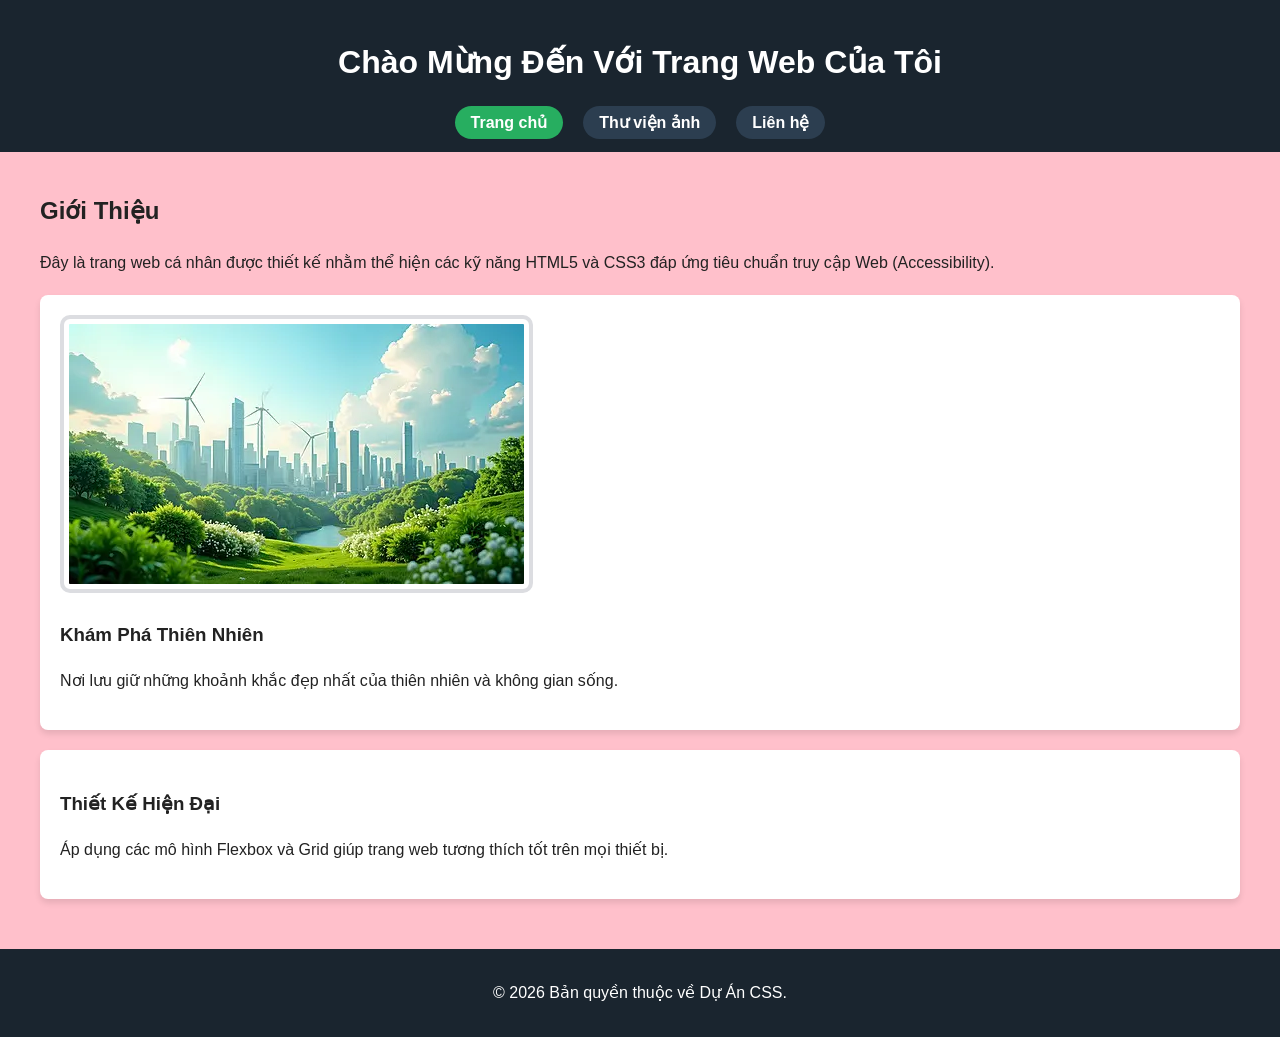
<file: index.html>
<!DOCTYPE html>
<html lang="vi">
<head>
    <meta charset="UTF-8">
    <meta name="viewport" content="width=device-width, initial-scale=1.0">
    <title>Trang Chủ - Dự Án CSS</title>
    <link rel="stylesheet" href="style.css">
</head>
<body>

    <!-- Liên kết Skip to Main Content -->
    <a href="#main-content" class="skip-link">Chuyển đến nội dung chính</a>

    <header>
        <h1>Chào Mừng Đến Với Trang Web Của Tôi</h1>
        <nav>
            <ul class="nav-links">
                <li><a href="index.html" class="active">Trang chủ</a></li>
                <li><a href="gallery.html">Thư viện ảnh</a></li>
                <li><a href="contact.html">Liên hệ</a></li>
            </ul>
        </nav>
    </header>

    <main id="main-content">
        <h2>Giới Thiệu</h2>
        <p>Đây là trang web cá nhân được thiết kế nhằm thể hiện các kỹ năng HTML5 và CSS3 đáp ứng tiêu chuẩn truy cập Web (Accessibility).</p>

        <!-- Phần tử ứng dụng CSS Grid (Tối thiểu 2 cột) -->
        <section class="grid-container">
            <article class="grid-item">
                <img src="image1.jpg" alt="Cảnh thiên nhiên bình minh rực rỡ">
                <h3>Khám Phá Thiên Nhiên</h3>
                <p>Nơi lưu giữ những khoảnh khắc đẹp nhất của thiên nhiên và không gian sống.</p>
            </article>
            <article class="grid-item">
                <h3>Thiết Kế Hiện Đại</h3>
                <p>Áp dụng các mô hình Flexbox và Grid giúp trang web tương thích tốt trên mọi thiết bị.</p>
            </article>
        </section>
    </main>

    <footer>
        <p>&copy; 2026 Bản quyền thuộc về Dự Án CSS.</p>
    </footer>

</body>
</html>
</file>
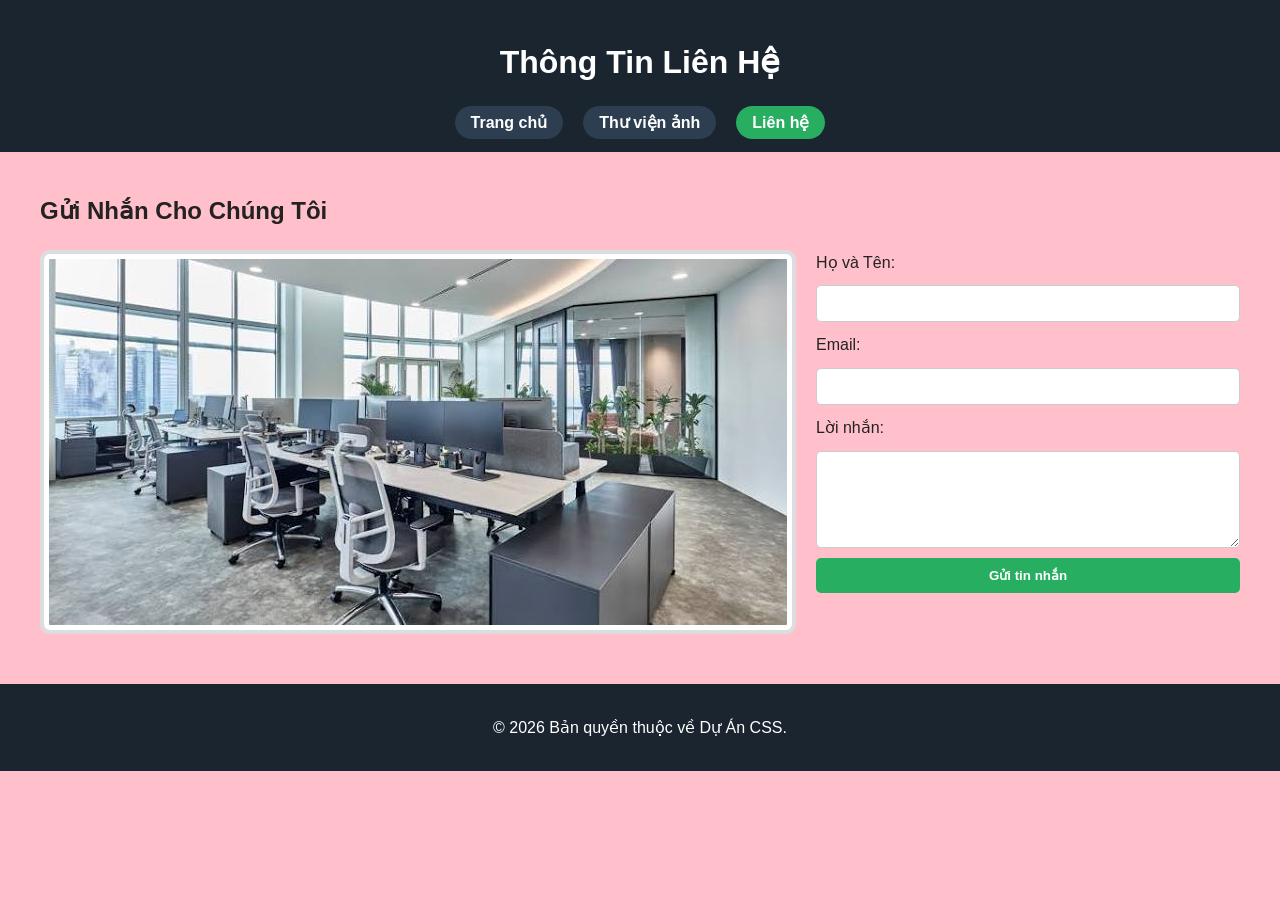
<file: contact.html>
<!DOCTYPE html>
<html lang="vi">
<head>
    <meta charset="UTF-8">
    <meta name="viewport" content="width=device-width, initial-scale=1.0">
    <title>Liên Hệ - Dự Án CSS</title>
    <link rel="stylesheet" href="style.css">
</head>
<body>

    <a href="#main-content" class="skip-link">Chuyển đến nội dung chính</a>

    <header>
        <h1>Thông Tin Liên Hệ</h1>
        <nav>
            <ul class="nav-links">
                <li><a href="index.html">Trang chủ</a></li>
                <li><a href="gallery.html">Thư viện ảnh</a></li>
                <li><a href="contact.html" class="active">Liên hệ</a></li>
            </ul>
        </nav>
    </header>

    <main id="main-content">
        <h2>Gửi Nhắn Cho Chúng Tôi</h2>
        <div class="contact-container">
            <img src="image6.jpg" alt="Ảnh văn phòng làm việc" class="contact-img">
            <form action="#" method="post" class="contact-form">
                <label for="name">Họ và Tên:</label>
                <input type="text" id="name" name="name" required>

                <label for="email">Email:</label>
                <input type="email" id="email" name="email" required>

                <label for="message">Lời nhắn:</label>
                <textarea id="message" name="message" rows="5" required></textarea>

                <button type="submit">Gửi tin nhắn</button>
            </form>
        </div>
    </main>

    <footer>
        <p>&copy; 2026 Bản quyền thuộc về Dự Án CSS.</p>
    </footer>

</body>
</html>
</file>
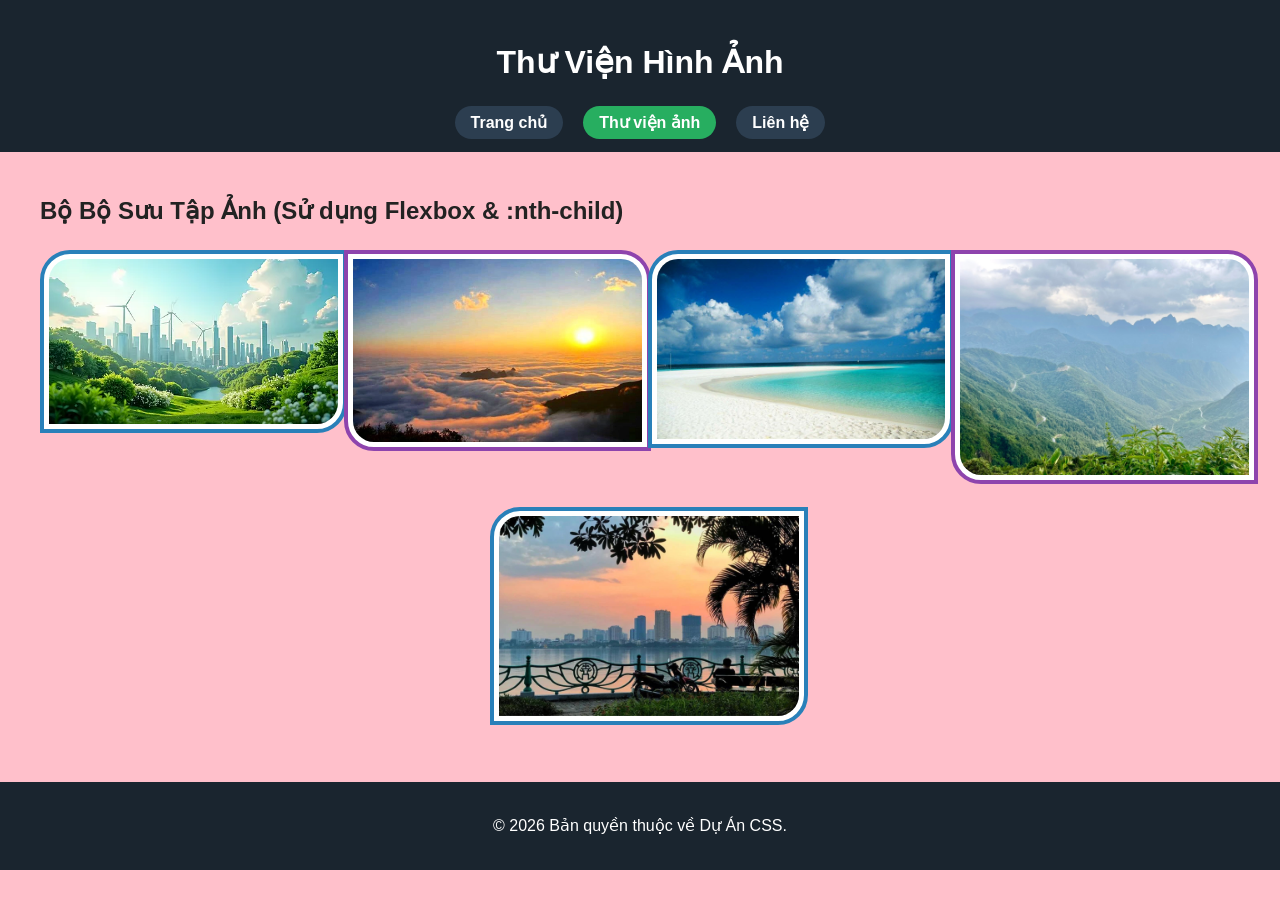
<file: gallery.html>
<!DOCTYPE html>
<html lang="vi">
<head>
    <meta charset="UTF-8">
    <meta name="viewport" content="width=device-width, initial-scale=1.0">
    <title>Thư Viện Ảnh - Dự Án CSS</title>
    <link rel="stylesheet" href="style.css">
</head>
<body>

    <a href="#main-content" class="skip-link">Chuyển đến nội dung chính</a>

    <header>
        <h1>Thư Viện Hình Ảnh</h1>
        <nav>
            <ul class="nav-links">
                <li><a href="index.html">Trang chủ</a></li>
                <li><a href="gallery.html" class="active">Thư viện ảnh</a></li>
                <li><a href="contact.html">Liên hệ</a></li>
            </ul>
        </nav>
    </header>

    <main id="main-content">
        <h2>Bộ Bộ Sưu Tập Ảnh (Sử dụng Flexbox & :nth-child)</h2>
        
        <!-- Phần tử ứng dụng Flexbox và danh sách 5 ảnh -->
        <div class="flex-gallery">
            <div class="gallery-item">
                <img src="image1.jpg" alt="Hình ảnh thiên nhiên số 1">
            </div>
            <div class="gallery-item">
                <img src="image2.jpg" alt="Hình ảnh thiên nhiên số 2">
            </div>
            <div class="gallery-item">
                <img src="image3.jpg" alt="Hình ảnh thiên nhiên số 3">
            </div>
            <div class="gallery-item">
                <img src="image4.jpg" alt="Hình ảnh thiên nhiên số 4">
            </div>
            <div class="gallery-item">
                <img src="image5.jpg" alt="Hình ảnh thiên nhiên số 5">
            </div>
        </div>
    </main>

    <footer>
        <p>&copy; 2026 Bản quyền thuộc về Dự Án CSS.</p>
    </footer>

</body>
</html>
</file>
<file: style.css>
/* ==========================================
   1. CẤU HÌNH CHUNG & ĐỘ TƯƠNG PHẢN MÀU SẮC
   ========================================== */
body {
    font-family: Arial, sans-serif;
    line-height: 1.6;
    margin: 0;
    padding: 0;
    background-color: pink;

    color: #222222; /* Đảm bảo độ tương phản cao với nền sáng */
}

main {
    padding: 20px;
    max-width: 1200px;
    margin: 0 auto;
}

/* ==========================================
   2. LIÊN KẾT "CHUYỂN ĐẾN NỘI DUNG CHÍNH" (SKIP LINK)
   (Dùng position & :focus, chỉ hiện khi tab/tập trung)
   ========================================== */
.skip-link {
    position: absolute;
    top: -50px;
    left: 10px;
    background: #000000;
    color: #ffffff;
    padding: 10px 15px;
    z-index: 100;
    text-decoration: none;
    font-weight: bold;
    border-radius: 4px;
    transition: top 0.2s ease;
}

.skip-link:focus {
    top: 10px; /* Xuất hiện khi nhấn phím Tab */
}

/* ==========================================
   3. ĐIỀU HƯỚNG (NAVIGATION)
   (Dùng Flexbox + 3 thuộc tính CSS trở lên)
   ========================================== */
header {
    background-color: #1a252f;
    color: #ffffff;
    padding: 1rem;
    text-align: center;
}

.nav-links {
    display: flex; /* Dùng Flexbox */
    justify-content: center;
    align-items: center;
    list-style: none;
    padding: 0;
    margin: 15px 0 0 0;
    gap: 20px; /* Thuộc tính 1 */
}

.nav-links a {
    color: #ffffff;
    text-decoration: none;
    font-weight: bold;
    padding: 8px 16px; /* Thuộc tính 2 */
    border-radius: 20px; /* Thuộc tính 3 */
    background-color: #2c3e50; /* Thuộc tính 4 */
    transition: background-color 0.3s ease;
}

/* Hiệu ứng Hover cho Navigation */
.nav-links a:hover {
    background-color: #16a085;
    color: #ffffff;
}

.nav-links a.active {
    background-color: #27ae60;
}

/* ==========================================
   4. MÔ HÌNH HỘP CHO HÌNH ẢNH (BOX MODEL)
   (Sử dụng border, padding, border-radius)
   ========================================== */
img {
    max-width: 100%;
    height: auto;
    border: 4px solid #dcdde1; /* Border */
    padding: 5px;             /* Padding */
    border-radius: 10px;       /* Border-radius */
    background-color: #ffffff;
}

/* ==========================================
   5. BỐ CỤC LƯỚI (CSS GRID)
   (Ít nhất 2 cột)
   ========================================== */
.grid-container {
    display: grid;
    grid-template-columns: repeat(auto-fit, minmax(300px, 1rem 1fr)); /* Bố cục từ 2 cột trở lên */
    gap: 20px;
    margin-top: 20px;
}

.grid-item {
    background-color: #ffffff;
    padding: 20px;
    border-radius: 8px;
    box-shadow: 0 4px 6px rgba(0, 0, 0, 0.1);
}

/* ==========================================
   6. FLEXBOX GALLERY & BỘ CHỌN :nth-child
   ========================================== */
.flex-gallery {
    display: flex;
    flex-wrap: wrap;
    gap: 15px;
    justify-content: center;
}

.gallery-item {
    flex: 1 1 250px;
    max-width: 300px;
}

/* Áp dụng bộ chọn :nth-child (Thay đổi border-radius cho các ảnh lẻ) */
.flex-gallery .gallery-item:nth-child(odd) img {
    border-radius: 30px 0px 30px 0px;
    border-color: #2980b9;
}

.flex-gallery .gallery-item:nth-child(even) img {
    border-radius: 0px 30px 0px 30px;
    border-color: #8e44ad;
}

/* ==========================================
   7. HIỆU ỨNG DI CHUỘT LỚP GIẢ (:hover)
   (Sử dụng hiệu ứng Transform & Transition)
   ========================================== */
.gallery-item img, 
.grid-item img, 
.contact-img {
    transition: transform 0.3s ease, box-shadow 0.3s ease;
}

/* Khi di chuột vào hình ảnh */
.gallery-item img:hover, 
.grid-item img:hover, 
.contact-img:hover {
    transform: scale(1.05) rotate(1deg); /* Phóng to nhẹ và xoay */
    box-shadow: 0 8px 15px rgba(0, 0, 0, 0.3);
}

/* ==========================================
   8. FORM LIÊN HỆ
   ========================================== */
.contact-container {
    display: flex;
    flex-wrap: wrap;
    gap: 20px;
    align-items: flex-start;
}

.contact-img {
    flex: 1 1 300px;
}

.contact-form {
    flex: 2 1 400px;
    display: flex;
    flex-direction: column;
    gap: 10px;
}

.contact-form input, 
.contact-form textarea {
    padding: 10px;
    border: 1px solid #ccc;
    border-radius: 5px;
}

.contact-form button {
    padding: 10px;
    background-color: #27ae60;
    color: white;
    border: none;
    border-radius: 5px;
    cursor: pointer;
    font-weight: bold;
}

.contact-form button:hover {
    background-color: #219150;
}

footer {
    text-align: center;
    padding: 15px;
    background-color: #1a252f;
    color: white;
    margin-top: 30px;
}
</file>
